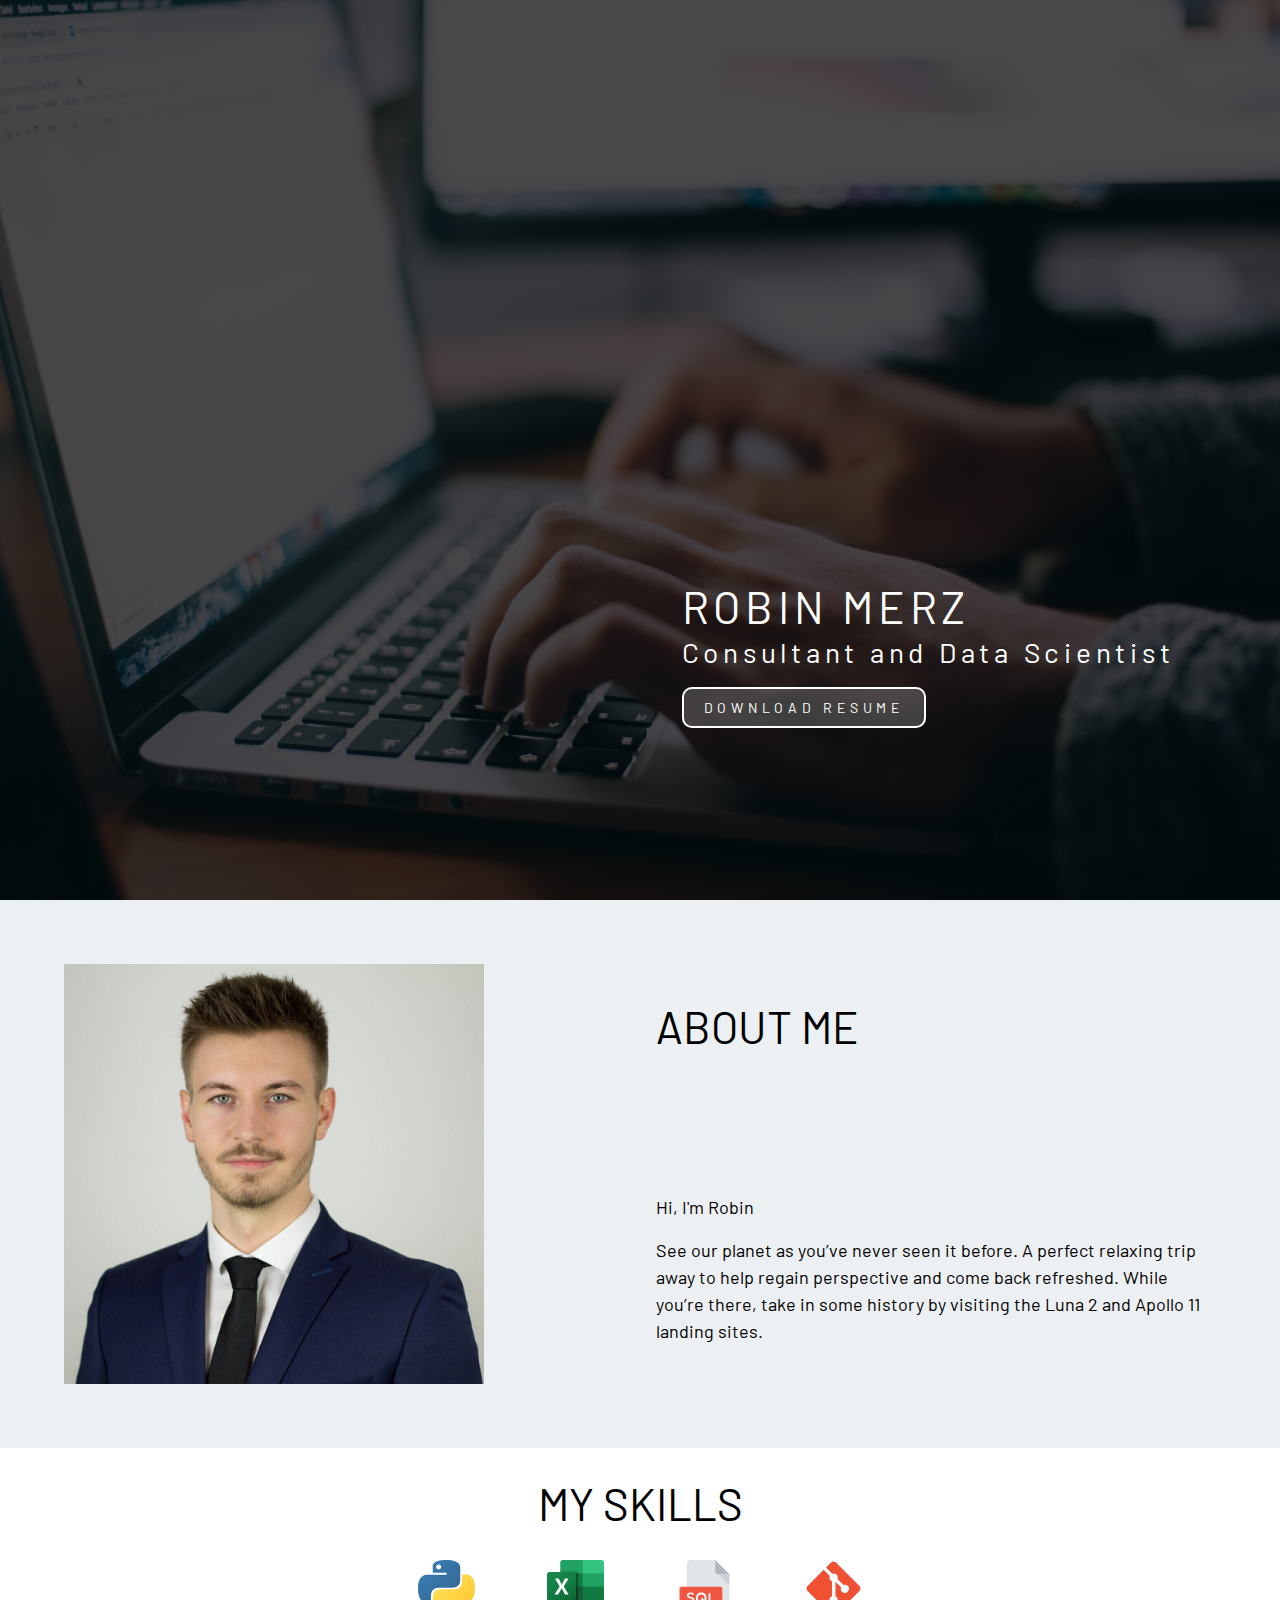
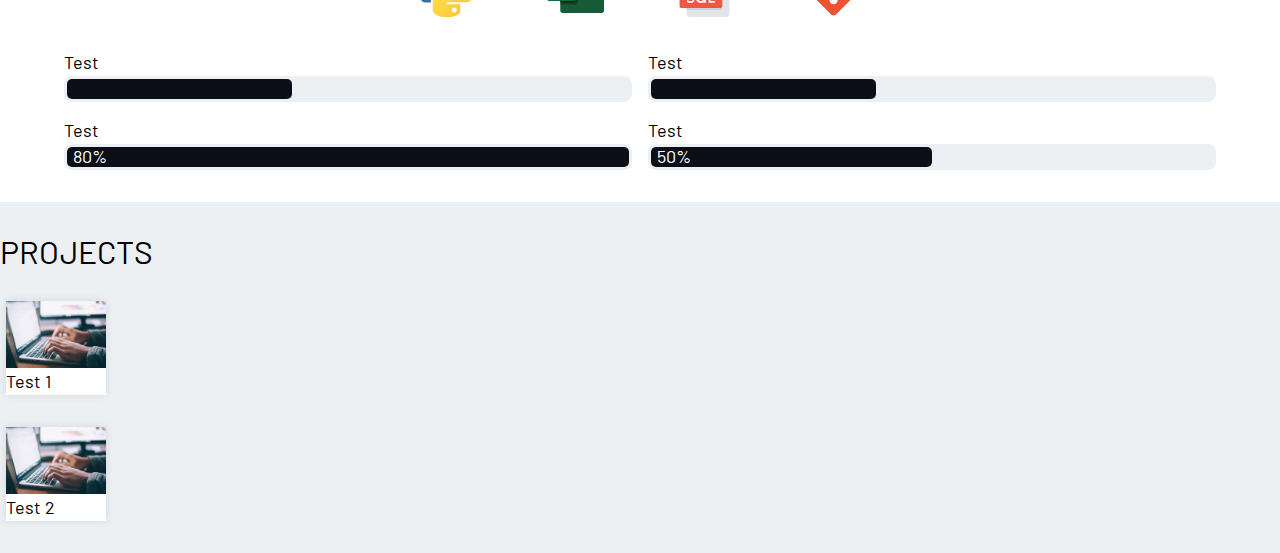
<file: index.html>
<!DOCTYPE html>
<html lang="en">
<head>
    <meta charset="UTF-8">
    <meta name="viewport" content="width=device-width, initial-scale=1.0">

    <link rel="icon" type="image/png" sizes="32x32" href="./assets/favicon-32x32.png">
    <!-- Google fonts -->
    <link rel="preconnect" href="https://fonts.googleapis.com">
    <link rel="preconnect" href="https://fonts.gstatic.com" crossorigin>
    <link href="https://fonts.googleapis.com/css2?family=Barlow+Condensed:wght@400;700&family=Bellefair&family=Barlow:wght@400;700&display=swap" rel="stylesheet">
    <link rel="stylesheet" href="/assets/css/style.css">
    <title>Robin Merz</title>
</head>
<body class="home">

    <header class="primary-header flex">
        <!-- <nav>
            <ul class="primary-navigation underline-indicators flex">
                <li class="active"><a class="ff-sans-cond uppercase text-white letter-spacing-2" href="#"><span>00</span>Home</a>
                <li><a class="ff-sans-cond uppercase text-white letter-spacing-2" href="#"><span>01</span>Destination</a>
                <li><a class="ff-sans-cond uppercase text-white letter-spacing-2" href="#"><span>02</span>Crew</a>
                <li><a class="ff-sans-cond uppercase text-white letter-spacing-2" href="#"><span>03</span>Technology</a>
            </ul>
        </nav> -->
    </header>

    <section class="full-screen-stage">
        <div class="grid-container grid-container--home stage-section">
            <div>
                <div class="stage-text">
                    <h1 class="fs-700 ff-sans-normal uppercase letter-spacing-1 stage-title">Robin Merz</h1>
                    <h2 class="fs-500 ff-sans-normal letter-spacing-1">Consultant and Data Scientist</h2>
                </div>
                <div>
                    <a href="#section-about-me" class="btn fs-200 ff-sans-normal uppercase letter-spacing-1">Download Resume</a>
                </div>
            </div>
        </div>
    </section>
    <section id="section-about-me">
        <div class="grid-container grid-container--intro">
            <h1 class="uppercase fs-600"><span aria-hidden="true"></span>About me</h1>
            <img src="assets/img/profil-picture.jpg" alt="profile picture">
            <article class="intro-info">
                <p style="margin-bottom: 1rem;">Hi, I'm Robin</p>
                <p>See our planet as you’ve never seen it before. A perfect relaxing trip away to help 
                regain perspective and come back refreshed. While you’re there, take in some history 
                by visiting the Luna 2 and Apollo 11 landing sites.
                </p>
            </article>
        </div>
        <!-- <div class="intro-meta flex">
            <div>
              <h3 class="fs-200 uppercase">Skills</h3>
              <p class="fs-500 ff-sans-normal uppercase">Python, Tableau</p>
            </div>
            <div>
              <h3 class="fs-200 uppercase">Languages</h3>
              <p class="fs-500 ff-sans-normal uppercase">German, English</p>
            </div>
        </div>   -->
    </section>
    <section id="skills">
        <div class="grid-container grid-container--skills">
            <h1 class="uppercase fs-600"><span aria-hidden="true"></span>My Skills</h1>
            <div class="skill-icons">
                <img src="assets/img/logos/python.svg" alt="python logo">
                <img src="assets/img/logos/excel.svg" alt="excel logo">
                <img src="assets/img/logos/sql.svg" alt="sql logo">
                <!-- <img src="assets/img/logos/databricks.svg" alt="databricks logo"> -->
                <img src="assets/img/logos/git.svg" alt="git logo">
                <!-- <img src="assets/img/logos/tableau.svg" alt="tableau logo"> -->
            </div>
        </div>
    </section>
    <section id="experience">
        <div class="grid-container grid-container--experience">
            <div class="experience-bars flex">
                <div class="wrapper">
                    <div class="experience-titel">Test</div>
                    <div class="progressbar">
                        <div></div>
                    </div>
                </div>
                <div class="wrapper">
                    <div class="experience-titel">Test</div>
                    <div class="progressbar">
                        <div></div>
                    </div>
                </div>
                <div class="wrapper">
                    <div class="experience-titel">Test</div>
                    <div class="progressbar">
                        <div style="width: 100%;">80%</div>
                    </div>
                </div>
                <div class="wrapper">
                    <div class="experience-titel">Test</div>
                    <div class="progressbar">
                        <div style="width: 50%;">50%</div>
                    </div>
                </div>
            </div>
        </div>
    </section>
    <section class="projects">
        <div class="grid-container grid-container--projects">
            <h1 class="uppercase fs-600"><span aria-hidden="true"></span>Projects</h1>
            <div class="grid project-card-grid">
                <div class="project-card">
                    <div class="project-card-image"><img src="assets/img/background-image.jpg" alt=""></div>
                    <div class="project-card-content">Test 1</div>
                </div>
                <div class="project-card">
                    <div class="project-card-image"><img src="assets/img/background-image.jpg" alt=""></div>
                    <div class="project-card-content">Test 2</div>
                </div>
            </div>
        </div>
    </section>
</body>
</html>
</file>
<file: assets/css/style.css>
/* ---------------------- */
/* Custom properties      */
/* ---------------------- */

:root {
    /* colors */
    --clr-dark: 230 35% 7%;
    --clr-light: 210, 17%, 94%;
    --clr-white: 0 0% 100%;
    --clr-black: 0 0% 0%;
    --clr-second: 0 0% 0%;

    /* font-sizes */
    --fs-900: clamp(5rem, 8vw + 1rem, 9.375rem); /* shrinks fontsize based on screensize dynamically*/
    --fs-800: 6.25rem;
    --fs-700: 3.5rem;
    --fs-650: 2.75rem;
    --fs-620: 2.35rem;
    --fs-600: 2rem;
    --fs-500: 1.75rem;
    --fs-400: 1.125rem;
    --fs-300: 1rem;
    --fs-200: 0.875rem;

    /* font-families */
    --ff-serif: "Bellefair", serif;
    --ff-sans-cond: "Barlow Condensed", sans-serif;
    --ff-sans-normal: "Barlow", sans-serif;
}

@media (min-width: 35em) {
    :root {
        /* font-sizes */
        --fs-800: 5rem;
        --fs-700: 2.5rem;
        --fs-600: 1.5rem;
        --fs-400: 1rem;
    }
}

@media (min-width: 45em) {
    :root {
        /* font-sizes */
        --fs-800: 6.25rem;
        --fs-700: 3.5rem;
        --fs-600: 2rem;
        --fs-400: 1.125rem;
    }
}

/* ---------------------- */
/* Reset                  */
/* ---------------------- */

/* Box sizing */

*,
*::before,
*::after {
    box-sizing: border-box;
}

/* Reset margins */
body,
h1,
h2,
h3,
h4,
h5,
p,
figure,
picture {
    margin: 0;
}

h1,
h2,
h3,
h4,
h5,
h6,
p {
    font-weight: 400;
}

/* set up the body */
body {
    font-family: var(--ff-sans-normal);
    font-size: var(--fs-400);
    color: hsl(var(--clr-white));
    background-color: hsl(var(--clr-dark));
    line-height: 1.5;
    min-height: 100vh;
    display: grid;
    grid-template-rows: min-content 1fr;
}

a {
    text-decoration: none;
    color:hsl( var(--clr-white) )
}

/* make images easier to work with */
img,
picture {
    max-width: 100%;
    display: block;
}

/* make forms easier to work with */
input,
button,
textarea,
select {
    font: inherit;
}

/* remove animations for people who've turned them off */
@media (prefers-reduced-motion: reduce) {
    *,
    *::before,
    *::after {
        animation-duration: 0.01ms !important;
        animation-iteration-count: 1 !important;
        transition-duration: 0.01ms !important;
        scroll-behavior: auto !important;
    }
}

/* ---------------------- */
/* Utility classes        */
/* ---------------------- */

.flex {
    display: flex;
    gap: var(--gap, 1rem);
}

.grid {
    display: grid;
    gap: var(--gap, 1rem);
}

.d-block {
    display: block;
}

/* limited specificity for selectors */
/* same as .flow > *:not(:first-child) */
.flow > *:where(:not(:first-child)) { 
    margin-top: var(--flow-space, 1rem);
}

.container {
    padding-inline: 2rem;
    margin-inline: auto;
    max-width: 80rem;
}

/* colors */

.bg-dark { background-color: hsl( var(--clr-dark) );}
.bg-accent { background-color: hsl( var(--clr-light) );}
.bg-white { background-color: hsl( var(--clr-white) );}

.text-dark { color: hsl( var(--clr-dark) );}
.text-accent { color: hsl( var(--clr-light) );}
.text-white { color: hsl( var(--clr-white) );}

/* typography */

.ff-serif { font-family: var(--ff-serif); } 
.ff-sans-cond { font-family: var(--ff-sans-cond); } 
.ff-sans-normal { font-family: var(--ff-sans-normal); } 

.letter-spacing-1 { letter-spacing: 4.75px; } 
.letter-spacing-2 { letter-spacing: 2.7px; } 
.letter-spacing-3 { letter-spacing: 2.35px; } 

.uppercase { text-transform: uppercase; }

.fs-900 { font-size: var(--fs-900); }
.fs-800 { font-size: var(--fs-800); }
.fs-700 { font-size: var(--fs-700); }
.fs-600 { font-size: var(--fs-600); }
.fs-500 { font-size: var(--fs-500); }
.fs-400 { font-size: var(--fs-400); }
.fs-300 { font-size: var(--fs-300); }
.fs-200 { font-size: var(--fs-200); }


.fs-900,
.fs-800,
.fs-700,
.fs-600 {
    line-height: 1.1;
}

.numbered-title {
    font-family: var(--ff-sans-cond);
    font-size: var(--fs-500);
    text-transform: uppercase;
    letter-spacing: 4.72px;
}

.numbered-title span {
    margin-right: .5rem;
    font-weight: 700;
    color: hsl(var(--clr-white) / .25);
}

/* ---------------------------------------- */
/* Custom interactive elements              */
/* ---------------------------------------- */

.btn {
    border: 2px solid hsl(var(--clr-white));
    background-color: hsl(var(--clr-white) / .20);
    color: hsl(var(--clr-white));
    padding: 10px 20px;
    cursor: pointer;
    border-radius: 10px;
    text-decoration: none;
    text-align: left;
}

.btn:hover{
    background-color: hsl(var(--clr-white));
    color: hsl(var(--clr-black));
}

.btn-secondary {
    border: 2px solid hsl(var(--clr-second));
    background-color: hsl(var(--clr-second) / .20);
    color: hsl(var(--clr-second));
    padding: 3px 16px;
    cursor: pointer;
    border-radius: 7px;
    text-decoration: none;
    text-align: left;
}

.btn-secondary:hover{
    background-color: hsl(var(--clr-second));
    color: hsl(var(--clr-white));
}

.primary-navigation {
    --gap: 8rem;
    --underline-gap: 2rem;
    list-style: none;
    padding: 0;
    margin: 0 auto 0 0;
}

.primary-navigation a {
    text-decoration: none;
}

.primary-navigation a > span {
    font-weight: 700;
    margin-right: .5em;
}

.underline-indicators > * {
    cursor: pointer;
    padding: var(--underline-gap, 1rem) 0;
    border: 0;
    border-bottom: .2rem solid hsl( var(--clr-white) / 0 );
}

.underline-indicators > li:hover,
.underline-indicators > li:focus,
.underline-indicators > button:hover,
.underline-indicators > button:focus {
    border-color: hsl( var(--clr-white) / .5);
}

.underline-indicators > .active,
.underline-indicators > [aria-selected="true"] {
    color: hsl( var(--clr-white) / 1);
    border-color: hsl( var(--clr-white) / 1);
}

.tab-list {
    --gap: 2rem;
}

/* ------------------------------ */
/* Page specific css              */
/* ------------------------------ */

.full-screen-stage {
    background-image: url(/assets/img/background-image.jpg);
    background-size: cover;
    background-position: bottom center;
}

@media (min-width: 35rem) {
    .full-screen-stage {
        background-position: center center;
        background-image: url(/assets/img/background-image.jpg);
    }
}

@media (min-width: 45rem) {
    .full-screen-stage {
        background-image: url(/assets/img/background-image.jpg);
    }
}

.stage-section {
    height: 100vh;
    background: rgb(0, 0, 0, 0.7);
}

.stage-text {
    padding-bottom: 20px;
}

.stage-title {
    font-size: var(--fs-650);
}

.progressbar {
    background-color: hsl(var(--clr-light));
    border-radius: 8px;
    /* (height of inner div) / 2 + padding */
    padding: 3px;
}

.progressbar > div {
    background-color: hsl(var(--clr-dark));
    color: hsl(var(--clr-white));
    width: 40%;
    /* Adjust with JavaScript */
    height: 20px;
    border-radius: 5px;
}

.experience-titel {
    text-align: left;
}

.project-card {
    display: grid;
    background-color: hsl(var(--clr-white));
    grid-template-areas:
        'image'
        'description';
    width: 90%;
    justify-self: center;
    box-shadow: 0px 0px 8px hsl(var(--clr-black) / 0.1);
}

.project-card-image {
    grid-area: image;
    justify-self: center;
    justify-content: center;
}

.project-card-image > img {
    max-width: 100%;
    object-fit: cover;
}

.project-card-content {
    grid-area: description;
}

/* ------------------------------ */
/* Layout                         */
/* ------------------------------ */

.grid-container {
    text-align: center;
    display: grid;
    place-items: center;
    padding-inline: 1rem;
}

.grid-container * {
    max-width: 50ch;
}

/* About me section layout */

.grid-container--intro {
    background-color: hsl( var(--clr-light));
    color: hsl( var(--clr-black));
    --flow-space: 2rem;
    grid-template-areas: 
        'title'
        'image'
        'content';
    padding: 2rem 0;
}

.grid-container--intro > img {
    grid-area: image;
    max-width: 90%;
    margin: 2rem 0;
}

.grid-container--intro > h1 {
    grid-area: title;
}

.grid-container--intro > .intro-info {
    grid-area: content;
}

.intro-meta {
    flex-direction: column;
    border-top: 1px solid hsl( var(--clr-white) / .1);
    padding-top: 2.5rem;
    margin-top: 2.5rem;
}

/* Skills section layout */

.grid-container--skills {
    background-color: hsl( var(--clr-white));
    color: hsl( var(--clr-black));
    --flow-space: 2rem;
    grid-template-areas: 
        'title'
        'image';
    padding: 2rem 0 0 0;
}

.grid-container--skills > .skill-icons {
    grid-area: image;
    width: 90%;
}

.skill-icons {
    padding: 2rem 0;
    display: grid;
    column-gap: 1rem;
    row-gap: 1rem;
    grid-template-columns: repeat(4, minmax(0, 15rem));
}

.skill-icons > img {
    max-width: 50%;
    justify-self: center;
}

.grid-container--skills > h1 {
    grid-area: title;
}

/* Experience section layout */

.grid-container--experience {
    background-color: hsl( var(--clr-white));
    color: hsl( var(--clr-black));
    --flow-space: 2rem;
    grid-template-areas: 
        'content';
    padding: 0 0 2rem 0;
}

.grid-container--experience > .experience-bars{
    grid-area: content;
    width: 85%;
    flex-wrap: wrap;
    row-gap: 15px
}

.grid-container--experience >* .wrapper {
    flex: 100%;
}

.grid-container--experience >* .wrapper > div > div{
    line-height:100%;
    text-align: left;
    padding-left: 6px;
}

/* Projects section layout */

.grid-container--projects{
    background-color: hsl(var(--clr-light));
    color: hsl( var(--clr-black));
    --flow-space: 2rem;
    grid-template-areas: 
        'title'
        'content';
    padding: 2rem 0 0 0;
}

.grid-container--projects > h1 {
    grid-area: title;
}

.grid-container--projects > .project-card-grid {
    grid-area: content;
    width: 100%;
    margin: 2rem 0;
    row-gap: var(--gap, 2rem);
}

/* Media queries */

@media (min-width: 35em) {
    .grid-container--home > .btn {
        padding: 2px 0;
    }

    .grid-container--intro > h1 {
        font-size: var(--fs-620);
    }
    .intro-meta {
        flex-direction: row;
        justify-content: space-evenly;
    }

    .grid-container--intro > img {
        max-width: 90%;
    }

    .grid-container--skills > h1 {
        font-size: var(--fs-620);
    }

}

@media (min-width: 55em) {
    .grid-container {
        text-align: left;
        column-gap: var(--container-gap, 2rem);
        grid-template-columns: minmax(2rem, 1fr) repeat(2, minmax(0, 30rem)) minmax(2rem, 1fr);
    }

    .grid-container * {
        max-width: 100%;
    }    

    .grid-container--home {
        padding-bottom: max(6rem, 20vh);
        align-items: end;
        grid-template-columns: minmax(2rem, 1fr) repeat(2, minmax(0, 35rem)) minmax(2rem, 1fr);
    }
    
    .grid-container--home > *:first-child {
        grid-column: 2;
    }

    .grid-container--home > *:last-child {
        grid-column: 3;
    }

    .grid-container--intro {
        grid-template-columns: minmax(2rem, 1fr) repeat(2, minmax(0, 40rem)) minmax(2rem, 1fr);
        grid-template-areas: 
            '. image title .'
            '. image content .';
    }

    .grid-container--intro > h1 {
        margin: 0;
        justify-self: start;
        font-size: var(--fs-650);
    }

    .grid-container--intro > .intro-info {
        justify-self: start;
    }

    .grid-container--intro > img {
        justify-self: start;
        max-width: 75%;
    }

    .grid-container--skills {
        grid-template-columns: minmax(2rem, 1fr) repeat(2, minmax(0, 40rem)) minmax(2rem, 1fr);
        grid-template-areas: 
            '. title title .'
            '. image image .';
    }

    .grid-container--skills * {
        max-width: 50ch;
    }

    .grid-container--skills > h1 {
        font-size: var(--fs-650);
    }

    .grid-container--experience {
        grid-template-columns: minmax(2rem, 1fr) repeat(2, minmax(0, 40rem)) minmax(2rem, 1fr);
        grid-template-areas: 
            '. content content .';
    }

    .grid-container--experience > .experience-bars{
        flex-wrap: wrap;
        width: 100%;
    }

    .grid-container--experience > .experience-bars > *.wrapper {
        flex: 40%;
    }
}
</file>
